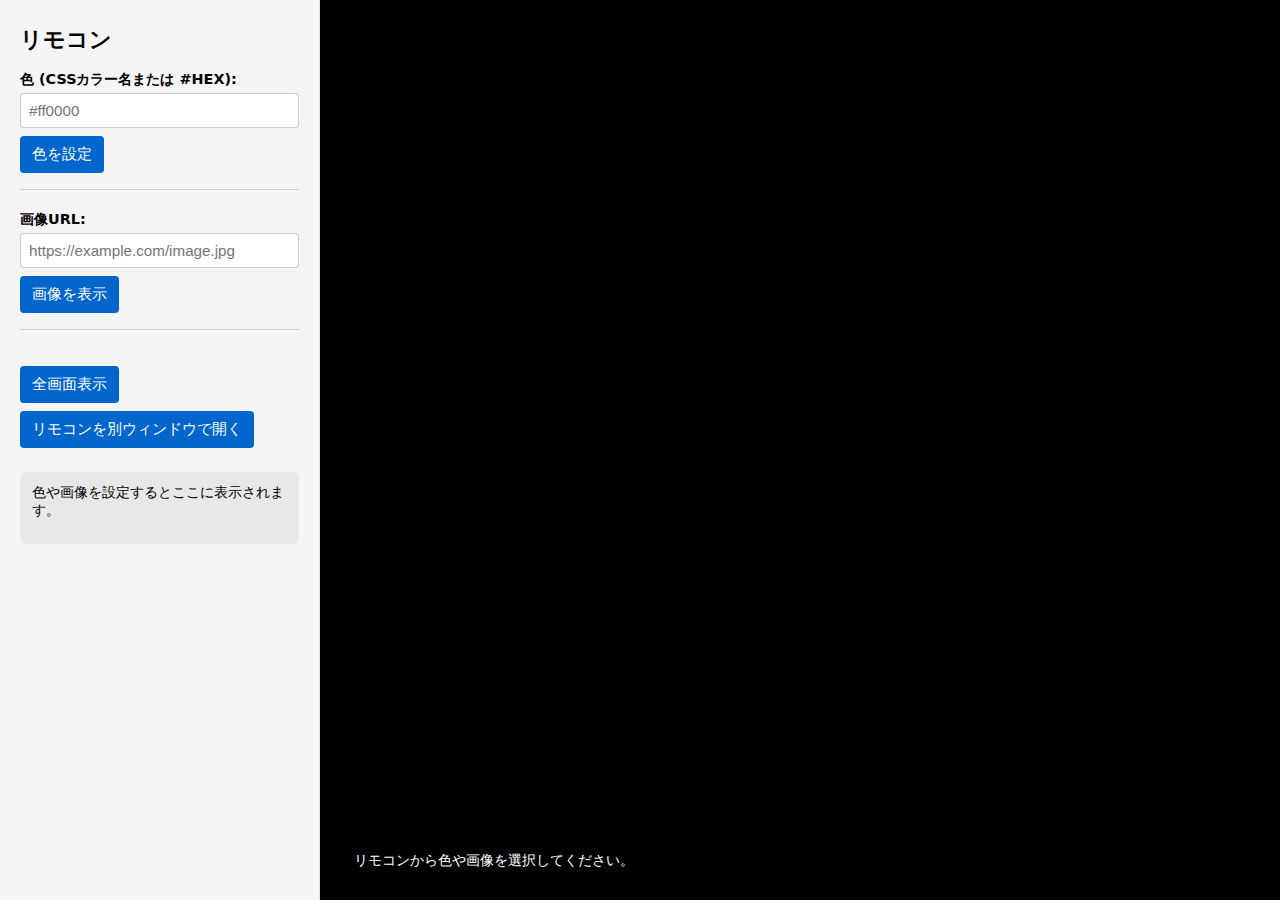
<file: index.html>
<!DOCTYPE html>
<html lang="ja">
<head>
  <meta charset="UTF-8" />
  <title>カラー・画像表示リモコン</title>
  <style>
    :root {
      color-scheme: light dark;
    }

    body,
    html {
      margin: 0;
      height: 100%;
      font-family: system-ui, -apple-system, BlinkMacSystemFont, "Segoe UI", sans-serif;
    }

    .container {
      display: flex;
      flex-direction: row;
      height: 100%;
    }

    .control-panel {
      width: 320px;
      padding: 24px 20px;
      background: #f5f5f5;
      box-sizing: border-box;
      overflow-y: auto;
      border-right: 1px solid rgba(0, 0, 0, 0.08);
    }

    .control-panel h1 {
      margin-top: 0;
      font-size: 1.4rem;
    }

    .control-panel label {
      font-size: 0.9rem;
      font-weight: 600;
      display: block;
      margin-bottom: 4px;
    }

    .control-panel input[type="text"],
    .control-panel input[type="url"] {
      width: 100%;
      padding: 8px;
      box-sizing: border-box;
      border: 1px solid rgba(0, 0, 0, 0.2);
      border-radius: 4px;
      font-size: 0.95rem;
    }

    .control-panel button {
      margin-top: 8px;
      display: inline-flex;
      align-items: center;
      gap: 6px;
      padding: 8px 12px;
      border: none;
      border-radius: 4px;
      background: #0066cc;
      color: white;
      font-size: 0.95rem;
      cursor: pointer;
      transition: background-color 0.2s ease-in-out;
    }

    .control-panel button:hover {
      background: #004c99;
    }

    .control-panel form + form,
    .control-panel form + hr,
    .control-panel hr + form,
    .control-panel hr + button {
      margin-top: 16px;
    }

    .control-panel hr {
      margin: 20px 0;
      border: none;
      border-top: 1px solid rgba(0, 0, 0, 0.15);
    }

    .info-box {
      margin-top: 24px;
      padding: 12px;
      background: rgba(0, 0, 0, 0.05);
      border-radius: 6px;
      font-size: 0.85rem;
      min-height: 3rem;
    }

    .display-area {
      flex: 1;
      position: relative;
    }

    iframe {
      border: none;
      width: 100%;
      height: 100%;
      background: #000;
    }

    @media (max-width: 960px) {
      .container {
        flex-direction: column;
      }

      .control-panel {
        width: 100%;
        border-right: none;
        border-bottom: 1px solid rgba(0, 0, 0, 0.08);
      }
    }
  </style>
</head>
<body>
  <div class="container">
    <div class="control-panel">
      <h1>リモコン</h1>
      <form id="colorForm">
        <label for="colorInput">色 (CSSカラー名または #HEX):</label>
        <input type="text" id="colorInput" name="color" placeholder="#ff0000" />
        <button type="button" id="colorButton">色を設定</button>
      </form>
      <hr />
      <form id="imageForm">
        <label for="imageUrl">画像URL:</label>
        <input type="url" id="imageUrl" name="imageUrl" placeholder="https://example.com/image.jpg" />
        <button type="button" id="imageButton">画像を表示</button>
      </form>
      <hr />
      <button type="button" id="fullscreenButton">全画面表示</button>
      <button type="button" id="popoutButton">リモコンを別ウィンドウで開く</button>
      <div class="info-box" id="info">色や画像を設定するとここに表示されます。</div>
    </div>
    <div class="display-area">
      <iframe id="displayFrame" src="display.html" title="表示画面"></iframe>
    </div>
  </div>

  <script>
    const displayFrame = document.getElementById('displayFrame');
    const infoBox = document.getElementById('info');
    const broadcastChannel = 'BroadcastChannel' in window ? new BroadcastChannel('ez-calibrate-control') : null;
    let remoteWindow = null;

    function updateInfo(message) {
      infoBox.textContent = message;
    }

    function sendMessage(data) {
      if (!displayFrame.contentWindow) {
        return;
      }
      displayFrame.contentWindow.postMessage(data, '*');
    }

    function applyCommand(command) {
      if (!command || typeof command !== 'object') {
        return false;
      }
      const { type, value } = command;
      if (type === 'color' && typeof value === 'string') {
        sendMessage({ type: 'color', value });
        updateInfo(`色: ${value}`);
        return true;
      } else if (type === 'image' && typeof value === 'string' && value.trim() !== '') {
        sendMessage({ type: 'image', value });
        updateInfo(`画像: ${value}`);
        return true;
      }
      return false;
    }

    function processCommand(command, { fromRemote = false, shouldBroadcast = true } = {}) {
      const applied = applyCommand(command);
      if (!applied) {
        return;
      }

      if (shouldBroadcast && broadcastChannel) {
        broadcastChannel.postMessage(command);
      }

      if (remoteWindow && remoteWindow.closed) {
        remoteWindow = null;
      }

      if (!fromRemote && remoteWindow && !remoteWindow.closed) {
        remoteWindow.postMessage(
          {
            type: 'ez-calibrate-command',
            payload: command,
            broadcasted: !!broadcastChannel,
          },
          '*',
        );
      }
    }

    function setColor() {
      const color = document.getElementById('colorInput').value.trim() || '#ffffff';
      processCommand({ type: 'color', value: color });
    }

    function setImage() {
      const url = document.getElementById('imageUrl').value.trim();
      if (!url) {
        updateInfo('画像URLを入力してください。');
        return;
      }
      processCommand({ type: 'image', value: url });
    }

    function openRemoteWindow() {
      if (remoteWindow && !remoteWindow.closed) {
        remoteWindow.focus();
        return;
      }
      remoteWindow = window.open('remote.html', 'ezCalibrateRemote', 'width=420,height=680');
      if (!remoteWindow) {
        updateInfo('ポップアップがブロックされました。別ウィンドウ表示を許可してください。');
      }
    }

    function enterFullScreen() {
      const iframe = displayFrame;
      if (iframe.requestFullscreen) {
        iframe.requestFullscreen();
      } else if (iframe.webkitRequestFullscreen) {
        iframe.webkitRequestFullscreen();
      } else if (iframe.mozRequestFullScreen) {
        iframe.mozRequestFullScreen();
      } else if (iframe.msRequestFullscreen) {
        iframe.msRequestFullscreen();
      } else {
        updateInfo('このブラウザでは全画面APIがサポートされていません。');
      }
    }

    document.getElementById('colorButton').addEventListener('click', setColor);
    document.getElementById('imageButton').addEventListener('click', setImage);
    document.getElementById('fullscreenButton').addEventListener('click', enterFullScreen);
    document.getElementById('popoutButton').addEventListener('click', openRemoteWindow);

    document.getElementById('colorInput').addEventListener('keydown', (event) => {
      if (event.key === 'Enter') {
        event.preventDefault();
        setColor();
      }
    });

    document.getElementById('imageUrl').addEventListener('keydown', (event) => {
      if (event.key === 'Enter') {
        event.preventDefault();
        setImage();
      }
    });

    broadcastChannel?.addEventListener('message', (event) => {
      processCommand(event.data, { fromRemote: true, shouldBroadcast: false });
    });

    window.addEventListener('message', (event) => {
      const data = event.data;
      if (!data || typeof data !== 'object') {
        return;
      }

      if (data.type === 'ez-calibrate-command' && data.payload && typeof data.payload === 'object') {
        const shouldBroadcast = broadcastChannel && data.broadcasted === false;
        processCommand(data.payload, { fromRemote: true, shouldBroadcast });
      }
    });

    window.addEventListener('beforeunload', () => {
      broadcastChannel?.close();
      if (remoteWindow && !remoteWindow.closed) {
        remoteWindow.close();
      }
    });
  </script>
</body>
</html>
</file>
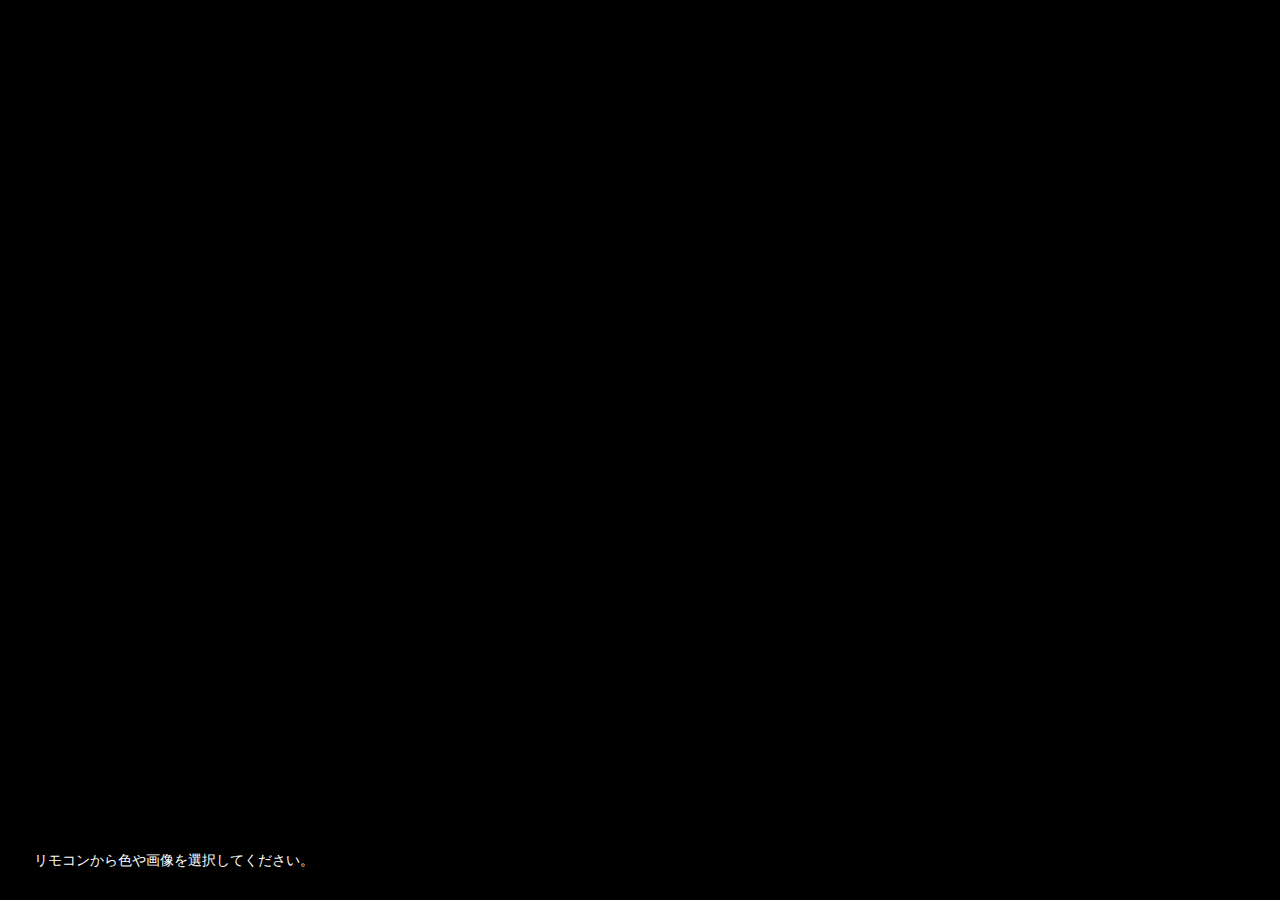
<file: display.html>
<!DOCTYPE html>
<html lang="ja">
<head>
  <meta charset="UTF-8" />
  <title>表示画面</title>
  <style>
    html,
    body {
      margin: 0;
      width: 100%;
      height: 100%;
      background: #000;
      overflow: hidden;
      font-family: system-ui, -apple-system, BlinkMacSystemFont, "Segoe UI", sans-serif;
      color: white;
    }

    #display {
      width: 100%;
      height: 100%;
      display: flex;
      align-items: center;
      justify-content: center;
      text-align: center;
      background-color: #000000;
      background-position: center;
      background-repeat: no-repeat;
      background-size: contain;
      position: relative;
    }

    #overlay-info {
      position: absolute;
      left: 20px;
      bottom: 20px;
      padding: 10px 14px;
      background: rgba(0, 0, 0, 0.45);
      border-radius: 6px;
      font-size: 0.9rem;
      line-height: 1.4;
      white-space: pre-line;
      max-width: min(90vw, 480px);
    }
  </style>
</head>
<body>
  <div id="display">
    <div id="overlay-info">リモコンから色や画像を選択してください。</div>
  </div>
  <script>
    const display = document.getElementById('display');
    const overlayInfo = document.getElementById('overlay-info');

    function showColor(color) {
      display.style.backgroundImage = '';
      display.style.backgroundColor = color;
      overlayInfo.textContent = `現在の色: ${color}`;
    }

    function showImage(imageUrl) {
      display.style.backgroundColor = '#000';
      display.style.backgroundImage = `url("${imageUrl}")`;
      display.style.backgroundSize = 'contain';
      display.style.backgroundRepeat = 'no-repeat';
      display.style.backgroundPosition = 'center';
      overlayInfo.textContent = `画像表示中:\n${imageUrl}`;
    }

    window.addEventListener('message', (event) => {
      const data = event.data || {};
      if (typeof data !== 'object') {
        return;
      }

      const { type, value } = data;
      if (type === 'color' && typeof value === 'string') {
        showColor(value);
      } else if (type === 'image' && typeof value === 'string') {
        showImage(value);
      }
    });
  </script>
</body>
</html>
</file>
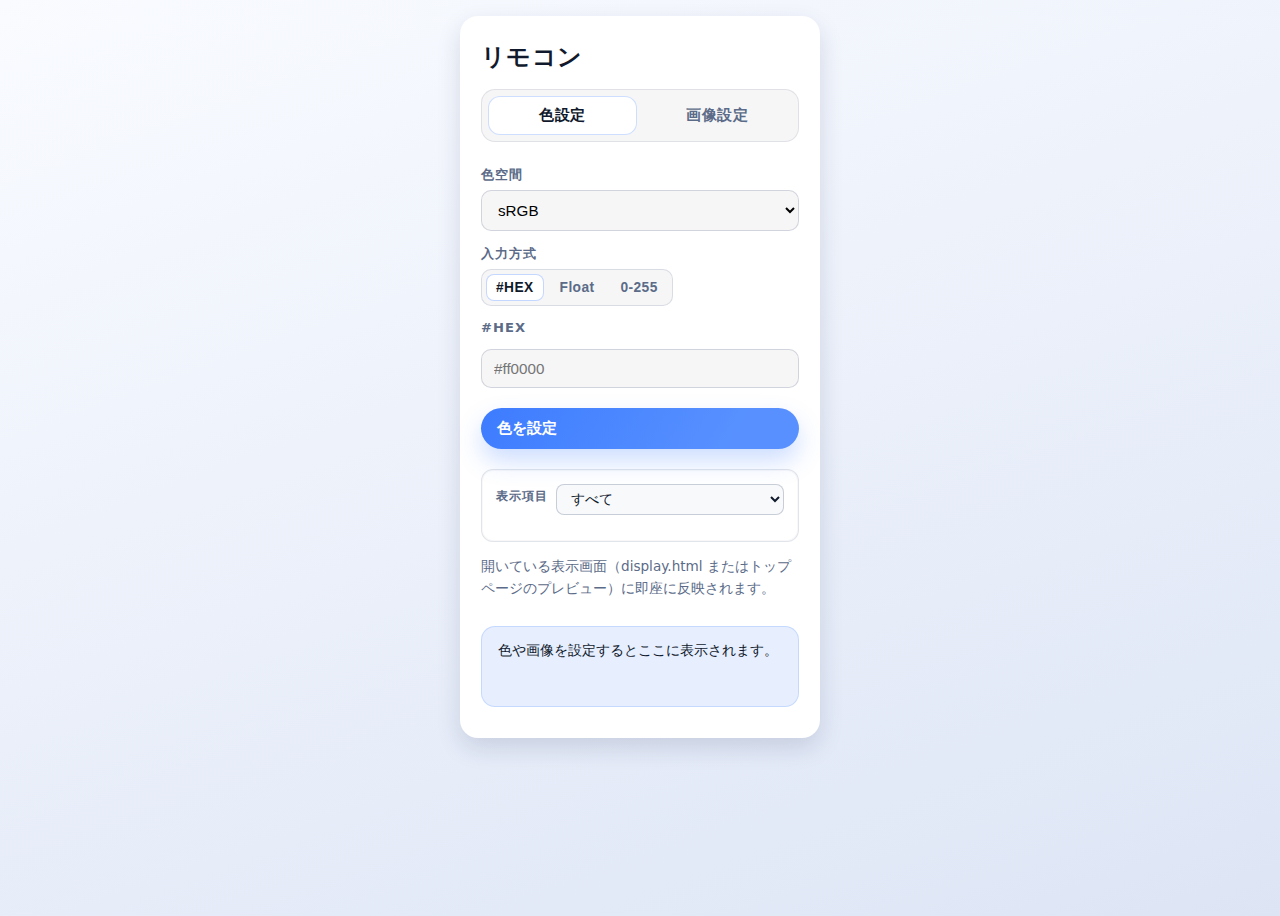
<file: remote.html>
<!DOCTYPE html>
<html lang="ja">
<head>
  <meta charset="UTF-8" />
  <title>リモコン（別ウィンドウ）</title>
  <link rel="stylesheet" href="styles/remote.css" />
</head>
<body>
  <div class="control-panel">
    <h1>リモコン</h1>
    <div class="tab-menu" role="tablist" aria-label="リモコン機能">
      <button
        type="button"
        class="tab-menu__tab is-active"
        id="tab-button-color"
        data-tab="color"
        role="tab"
        aria-selected="true"
        aria-controls="tab-panel-color"
      >
        色設定
      </button>
      <button
        type="button"
        class="tab-menu__tab"
        id="tab-button-image"
        data-tab="image"
        role="tab"
        aria-selected="false"
        aria-controls="tab-panel-image"
      >
        画像設定
      </button>
    </div>

    <div class="tab-panels">
      <section
        id="tab-panel-color"
        class="tab-panel is-active"
        role="tabpanel"
        aria-labelledby="tab-button-color"
      >
        <form id="colorForm" class="color-form">
          <div class="color-form__group">
            <label for="colorSpace">色空間</label>
            <select id="colorSpace" name="colorSpace" class="color-form__select">
              <option value="srgb">sRGB</option>
              <option value="linear">Linear</option>
              <option value="displayP3">Display P3</option>
              <option value="rec2020">Rec.2020</option>
              <option value="adobeRGB">Adobe RGB</option>
              <option value="xyz">CIE XYZ</option>
              <option value="cieluv">CIELUV</option>
            </select>
          </div>
          <div class="color-form__group">
            <span class="color-form__group-label">入力方式</span>
            <div class="input-mode-toggle" role="group" aria-label="入力方式">
              <button type="button" class="input-mode is-active" data-mode="hex">#HEX</button>
              <button type="button" class="input-mode" data-mode="float">Float</button>
              <button type="button" class="input-mode" data-mode="255">0-255</button>
            </div>
          </div>
          <div class="color-form__inputs">
            <div class="color-input-set is-active" data-mode="hex">
              <label for="colorHex">#HEX</label>
              <input type="text" id="colorHex" name="colorHex" placeholder="#ff0000" autocomplete="off" />
            </div>
            <div class="color-input-set" data-mode="float">
              <span class="color-input-set__legend">Float 値</span>
              <div class="color-input-set__components">
                <label class="color-input-set__component" for="colorFloat0">
                  <span class="color-input-set__label" data-component-index="0">R</span>
                  <input
                    type="number"
                    id="colorFloat0"
                    data-component-index="0"
                    step="0.0001"
                    inputmode="decimal"
                    autocomplete="off"
                  />
                </label>
                <label class="color-input-set__component" for="colorFloat1">
                  <span class="color-input-set__label" data-component-index="1">G</span>
                  <input
                    type="number"
                    id="colorFloat1"
                    data-component-index="1"
                    step="0.0001"
                    inputmode="decimal"
                    autocomplete="off"
                  />
                </label>
                <label class="color-input-set__component" for="colorFloat2">
                  <span class="color-input-set__label" data-component-index="2">B</span>
                  <input
                    type="number"
                    id="colorFloat2"
                    data-component-index="2"
                    step="0.0001"
                    inputmode="decimal"
                    autocomplete="off"
                  />
                </label>
              </div>
            </div>
            <div class="color-input-set" data-mode="255">
              <span class="color-input-set__legend">整数値 (0-255)</span>
              <div class="color-input-set__components">
                <label class="color-input-set__component" for="color255_0">
                  <span class="color-input-set__label" data-component-index="0">R</span>
                  <input
                    type="number"
                    id="color255_0"
                    data-component-index="0"
                    step="1"
                    inputmode="numeric"
                    autocomplete="off"
                  />
                </label>
                <label class="color-input-set__component" for="color255_1">
                  <span class="color-input-set__label" data-component-index="1">G</span>
                  <input
                    type="number"
                    id="color255_1"
                    data-component-index="1"
                    step="1"
                    inputmode="numeric"
                    autocomplete="off"
                  />
                </label>
                <label class="color-input-set__component" for="color255_2">
                  <span class="color-input-set__label" data-component-index="2">B</span>
                  <input
                    type="number"
                    id="color255_2"
                    data-component-index="2"
                    step="1"
                    inputmode="numeric"
                    autocomplete="off"
                  />
                </label>
              </div>
            </div>
          </div>
          <button type="button" id="colorButton" class="action-button">色を設定</button>
        </form>
        <div class="color-details">
          <div class="color-details__controls" id="colorDetailsControls" hidden>
            <label for="colorDetailsFilter" class="color-details__controls-label">表示項目</label>
            <select id="colorDetailsFilter" class="color-details__filter">
              <option value="all">すべて</option>
            </select>
          </div>
          <div class="color-details__body" id="colorDetailsBody" aria-live="polite"></div>
        </div>
      </section>
      <section
        id="tab-panel-image"
        class="tab-panel"
        role="tabpanel"
        aria-labelledby="tab-button-image"
        hidden
      >
        <form id="imageForm">
          <label for="imageUrl">画像URL:</label>
          <input type="url" id="imageUrl" name="imageUrl" placeholder="https://example.com/image.jpg" />
          <button type="button" id="imageButton" class="action-button">画像を表示</button>
        </form>
      </section>
    </div>
    <div class="hint">
      開いている表示画面（display.html またはトップページのプレビュー）に即座に反映されます。
    </div>
    <div class="info-box" id="info">色や画像を設定するとここに表示されます。</div>
  </div>

  <script src="assets/remote.js"></script>
</body>
</html>
</file>
<file: styles/remote.css>
:root {
  color-scheme: light;
  --bg-remote: linear-gradient(160deg, #f9fbff 0%, #dde5f5 100%);
  --panel-bg: #ffffff;
  --panel-shadow: 0 10px 32px rgba(23, 37, 84, 0.18);
  --text-primary: #111a2c;
  --text-muted: #5b6b88;
  --field-border: rgba(47, 63, 100, 0.18);
  --field-focus: rgba(61, 124, 255, 0.4);
  --accent: #3d7cff;
  --accent-hover: #2b5ed6;
  --info-bg: rgba(61, 124, 255, 0.12);
}

body,
html {
  margin: 0;
  height: 100%;
  font-family: system-ui, -apple-system, BlinkMacSystemFont, "Segoe UI", sans-serif;
  background: var(--bg-remote);
  color: var(--text-primary);
}

.control-panel {
  max-width: 360px;
  margin: 16px auto;
  padding: 24px 20px 30px;
  box-sizing: border-box;
  background: var(--panel-bg);
  border-radius: 18px;
  box-shadow: 0 10px 24px rgba(23, 37, 84, 0.14);
  border: 1px solid rgba(255, 255, 255, 0.5);
}

h1 {
  margin-top: 0;
  font-size: 1.5rem;
  letter-spacing: 0.02em;
}

label {
  font-size: 0.82rem;
  font-weight: 600;
  display: block;
  margin-bottom: 6px;
  color: var(--text-muted);
  text-transform: uppercase;
  letter-spacing: 0.08em;
}

.color-form__select,
input[type='text'],
input[type='url'],
.color-input-set input[type='number'] {
  width: 100%;
  padding: 10px 12px;
  box-sizing: border-box;
  border: 1px solid var(--field-border);
  border-radius: 10px;
  font-size: 0.95rem;
  background: rgba(17, 26, 44, 0.04);
  transition: border 0.2s ease, box-shadow 0.2s ease, background 0.2s ease;
}

.color-form__select:focus,
input[type='text']:focus,
input[type='url']:focus,
.color-input-set input[type='number']:focus {
  outline: none;
  border-color: var(--accent);
  box-shadow: 0 0 0 3px var(--field-focus);
  background: #fff;
}

.action-button {
  margin-top: 6px;
  display: inline-flex;
  align-items: center;
  gap: 6px;
  padding: 10px 16px;
  border: none;
  border-radius: 999px;
  background: linear-gradient(120deg, var(--accent) 0%, #5891ff 80%);
  color: white;
  font-size: 0.95rem;
  font-weight: 600;
  cursor: pointer;
  transition: transform 0.2s ease, box-shadow 0.2s ease, background 0.2s ease;
  box-shadow: 0 12px 24px rgba(61, 124, 255, 0.25);
}

.action-button:hover {
  transform: translateY(-1px);
  box-shadow: 0 18px 32px rgba(61, 124, 255, 0.3);
  background: linear-gradient(120deg, var(--accent-hover) 0%, #4c82ff 80%);
}

.action-button:active {
  transform: translateY(0);
  box-shadow: 0 10px 20px rgba(61, 124, 255, 0.25);
}

.tab-panels {
  margin-top: 24px;
}

.tab-menu {
  display: flex;
  gap: 6px;
  padding: 6px;
  background: rgba(17, 26, 44, 0.04);
  border-radius: 14px;
  border: 1px solid rgba(91, 107, 136, 0.15);
}

.tab-menu__tab {
  flex: 1;
  border: none;
  background: transparent;
  color: var(--text-muted);
  font-size: 0.92rem;
  font-weight: 600;
  letter-spacing: 0.04em;
  padding: 10px 14px;
  border-radius: 12px;
  cursor: pointer;
  transition: background 0.2s ease, color 0.2s ease, box-shadow 0.2s ease;
}

.tab-menu__tab:focus-visible {
  outline: 3px solid var(--field-focus);
  outline-offset: 1px;
}

.tab-menu__tab.is-active {
  background: #fff;
  color: var(--text-primary);
  box-shadow: inset 0 0 0 1px rgba(61, 124, 255, 0.25);
}

.tab-panel {
  margin-top: 10px;
}

.tab-panel[hidden] {
  display: none;
}

.tab-panel form + * {
  margin-top: 20px;
}

.info-box {
  margin-top: 26px;
  padding: 14px 16px;
  background: var(--info-bg);
  border-radius: 14px;
  font-size: 0.9rem;
  min-height: 3.2rem;
  color: var(--text-primary);
  border: 1px solid rgba(61, 124, 255, 0.2);
}

.hint {
  margin-top: 14px;
  font-size: 0.85rem;
  color: var(--text-muted);
  line-height: 1.6;
}

.template-panel {
  display: flex;
  flex-direction: column;
  gap: 16px;
}

.template-panel__lead {
  margin: 0;
  font-size: 0.88rem;
  line-height: 1.6;
  color: var(--text-muted);
}

.template-panel__empty {
  margin: 0;
  padding: 12px 14px;
  font-size: 0.86rem;
  color: var(--text-muted);
  background: rgba(17, 26, 44, 0.05);
  border: 1px dashed rgba(91, 107, 136, 0.28);
  border-radius: 12px;
}

.template-picker {
  display: flex;
  flex-direction: column;
  gap: 10px;
}

.template-picker__option {
  display: flex;
  align-items: flex-start;
  gap: 10px;
  cursor: pointer;
}

.template-picker__radio {
  margin-top: 6px;
}

.template-picker__content {
  flex: 1;
  padding: 12px 14px;
  border-radius: 12px;
  border: 1px solid rgba(91, 107, 136, 0.2);
  background: rgba(17, 26, 44, 0.04);
  transition: border 0.2s ease, box-shadow 0.2s ease, background 0.2s ease;
}

.template-picker__option:hover .template-picker__content {
  border-color: rgba(61, 124, 255, 0.35);
  box-shadow: 0 10px 22px rgba(61, 124, 255, 0.14);
  background: rgba(255, 255, 255, 0.65);
}

.template-picker__radio:focus-visible + .template-picker__content {
  box-shadow: 0 0 0 3px var(--field-focus);
  border-color: var(--accent);
  background: #fff;
}

.template-picker__radio:checked + .template-picker__content {
  border-color: var(--accent);
  box-shadow: 0 0 0 1px rgba(61, 124, 255, 0.4), 0 14px 28px rgba(61, 124, 255, 0.18);
  background: rgba(255, 255, 255, 0.85);
}

.template-picker__title {
  display: block;
  font-size: 0.96rem;
  font-weight: 600;
  color: var(--text-primary);
}

.template-picker__text {
  display: block;
  margin-top: 4px;
  font-size: 0.86rem;
  color: var(--text-muted);
  line-height: 1.5;
}

.template-preview {
  padding: 14px 16px;
  border-radius: 14px;
  border: 1px solid rgba(91, 107, 136, 0.16);
  background: rgba(17, 26, 44, 0.04);
  min-height: 96px;
  box-shadow: inset 0 0 0 1px rgba(255, 255, 255, 0.4);
}

.template-preview__card {
  display: flex;
  flex-direction: column;
  gap: 8px;
}

.template-preview__title {
  margin: 0;
  font-size: 1rem;
  font-weight: 600;
  color: var(--text-primary);
}

.template-preview__description {
  margin: 0;
  font-size: 0.9rem;
  color: var(--text-muted);
  line-height: 1.6;
}

.template-preview__highlights {
  margin: 6px 0 0;
  padding-left: 18px;
  font-size: 0.85rem;
  color: var(--text-muted);
  line-height: 1.5;
}

.template-preview__placeholder {
  margin: 0;
  font-size: 0.9rem;
  color: var(--text-muted);
  line-height: 1.6;
}

.color-form {
  display: flex;
  flex-direction: column;
  gap: 14px;
}

.color-form__group-label {
  display: block;
  font-size: 0.82rem;
  font-weight: 600;
  color: var(--text-muted);
  text-transform: uppercase;
  letter-spacing: 0.08em;
  margin-bottom: 6px;
}

.input-mode-toggle {
  display: inline-flex;
  gap: 6px;
  padding: 4px;
  background: rgba(17, 26, 44, 0.04);
  border-radius: 10px;
  border: 1px solid rgba(91, 107, 136, 0.18);
}

.input-mode {
  border: none;
  background: transparent;
  color: var(--text-muted);
  font-size: 0.86rem;
  font-weight: 600;
  letter-spacing: 0.03em;
  padding: 6px 10px;
  border-radius: 8px;
  cursor: pointer;
  transition: background 0.2s ease, color 0.2s ease, box-shadow 0.2s ease;
}

.input-mode.is-active {
  background: #fff;
  color: var(--text-primary);
  box-shadow: inset 0 0 0 1px rgba(61, 124, 255, 0.3);
}

.input-mode:focus-visible {
  outline: 3px solid var(--field-focus);
  outline-offset: 2px;
}

.input-mode[disabled],
.input-mode.is-disabled {
  opacity: 0.45;
  cursor: not-allowed;
}

.color-form__inputs {
  display: flex;
  flex-direction: column;
  gap: 10px;
}

.color-input-set {
  display: none;
  flex-direction: column;
  gap: 8px;
}

.color-input-set.is-active {
  display: flex;
}

.color-input-set.is-disabled {
  display: none !important;
}

.color-input-set__legend {
  font-size: 0.76rem;
  font-weight: 600;
  color: var(--text-muted);
  text-transform: uppercase;
  letter-spacing: 0.08em;
}

.color-input-set__components {
  display: grid;
  grid-template-columns: repeat(3, minmax(0, 1fr));
  gap: 8px;
}

.color-input-set__component {
  display: flex;
  flex-direction: column;
  gap: 6px;
}

.color-input-set__label {
  font-size: 0.78rem;
  font-weight: 600;
  color: var(--text-muted);
  letter-spacing: 0.08em;
}

.color-details {
  margin-top: 18px;
  padding: 14px;
  background: #fff;
  border-radius: 12px;
  border: 1px solid rgba(91, 107, 136, 0.18);
  box-shadow: inset 0 0 0 1px rgba(17, 26, 44, 0.03);
}

.color-details__controls {
  display: flex;
  align-items: center;
  gap: 8px;
  margin-bottom: 12px;
}

.color-details__controls-label {
  font-size: 0.78rem;
  font-weight: 600;
  color: var(--text-muted);
  letter-spacing: 0.08em;
}

.color-details__filter {
  flex: 1;
  min-width: 0;
  font-size: 0.85rem;
  padding: 6px 10px;
  border-radius: 8px;
  border: 1px solid rgba(91, 107, 136, 0.3);
  background: #f8f9fb;
  color: var(--text-primary);
}

.color-details__title {
  margin: 0 0 10px;
  font-size: 0.82rem;
  font-weight: 700;
  text-transform: uppercase;
  letter-spacing: 0.1em;
  color: var(--text-muted);
}

.color-details__cards {
  display: flex;
  flex-direction: column;
  gap: 10px;
  max-height: 240px;
  overflow-y: auto;
  padding-right: 2px;
}

.color-details__card {
  padding: 12px 14px;
  border-radius: 10px;
  border: 1px solid rgba(91, 107, 136, 0.16);
  background: rgba(248, 249, 251, 0.8);
  box-shadow: inset 0 0 0 1px rgba(17, 26, 44, 0.02);
}

.color-details__card-title {
  margin: 0 0 8px;
  font-size: 0.88rem;
  font-weight: 700;
  letter-spacing: 0.04em;
  color: var(--text-primary);
}

.color-details__list {
  margin: 0;
  display: flex;
  flex-direction: column;
  gap: 6px;
}

.color-details__list-row {
  display: flex;
  justify-content: space-between;
  align-items: baseline;
  gap: 12px;
}

.color-details__term {
  margin: 0;
  font-size: 0.72rem;
  font-weight: 700;
  text-transform: uppercase;
  letter-spacing: 0.08em;
  color: var(--text-muted);
  flex: 0 0 auto;
}

.color-details__value {
  margin: 0;
  flex: 1;
  font-size: 0.84rem;
  font-family: 'SFMono-Regular', 'Roboto Mono', 'Menlo', monospace;
  color: var(--text-primary);
  text-align: right;
  word-break: break-word;
}

.color-details__empty {
  margin: 0;
  font-size: 0.85rem;
  color: var(--text-muted);
  line-height: 1.5;
}

.info-box {
  white-space: pre-line;
}

.delta-section {
  display: flex;
  flex-direction: column;
  gap: 18px;
}

.delta-reference {
  padding: 14px 16px;
  border-radius: 12px;
  border: 1px solid rgba(91, 107, 136, 0.18);
  background: rgba(17, 26, 44, 0.04);
  box-shadow: inset 0 0 0 1px rgba(255, 255, 255, 0.4);
}

.delta-reference__title {
  margin: 0 0 10px;
  font-size: 0.86rem;
  font-weight: 700;
  text-transform: uppercase;
  letter-spacing: 0.08em;
  color: var(--text-muted);
}

.delta-reference__list {
  margin: 0;
  display: flex;
  flex-direction: column;
  gap: 6px;
}

.delta-reference__row {
  display: flex;
  justify-content: space-between;
  gap: 12px;
  align-items: baseline;
}

.delta-reference__term {
  margin: 0;
  font-size: 0.76rem;
  font-weight: 700;
  text-transform: uppercase;
  letter-spacing: 0.08em;
  color: var(--text-muted);
  flex: 0 0 auto;
}

.delta-reference__value {
  margin: 0;
  font-size: 0.84rem;
  font-family: 'SFMono-Regular', 'Roboto Mono', 'Menlo', monospace;
  color: var(--text-primary);
  text-align: right;
  flex: 1;
  word-break: break-word;
}

.delta-reference__message {
  margin: 0;
  font-size: 0.86rem;
  color: var(--text-muted);
  line-height: 1.6;
}

.delta-form {
  display: flex;
  flex-direction: column;
  gap: 14px;
  padding: 14px;
  border-radius: 12px;
  border: 1px solid rgba(91, 107, 136, 0.18);
  background: #fff;
  box-shadow: inset 0 0 0 1px rgba(17, 26, 44, 0.03);
}

.delta-form__lead {
  margin: 0;
  font-size: 0.88rem;
  line-height: 1.6;
  color: var(--text-muted);
}

.delta-form__group {
  display: flex;
  flex-direction: column;
  gap: 6px;
}

.delta-form__select {
  width: 100%;
  padding: 10px 12px;
  border-radius: 10px;
  border: 1px solid var(--field-border);
  background: rgba(17, 26, 44, 0.04);
  font-size: 0.95rem;
  transition: border 0.2s ease, box-shadow 0.2s ease, background 0.2s ease;
}

.delta-form__select:focus {
  outline: none;
  border-color: var(--accent);
  box-shadow: 0 0 0 3px var(--field-focus);
  background: #fff;
}

.delta-form__components {
  display: grid;
  grid-template-columns: repeat(3, minmax(0, 1fr));
  gap: 8px;
}

.delta-form__component {
  display: flex;
  flex-direction: column;
  gap: 6px;
}

.delta-form__component-label {
  font-size: 0.78rem;
  font-weight: 600;
  color: var(--text-muted);
  letter-spacing: 0.08em;
}

.delta-result {
  padding: 14px;
  border-radius: 12px;
  border: 1px solid rgba(91, 107, 136, 0.18);
  background: #fff;
  box-shadow: inset 0 0 0 1px rgba(17, 26, 44, 0.03);
}

.delta-result__card {
  display: flex;
  flex-direction: column;
  gap: 10px;
}

.delta-result__message {
  margin: 0;
  font-size: 0.86rem;
  color: var(--text-muted);
  line-height: 1.6;
}

.delta-result__title {
  margin: 0 0 8px;
  font-size: 0.88rem;
  font-weight: 700;
  letter-spacing: 0.04em;
  color: var(--text-primary);
}

.delta-result__value {
  margin: 0 0 10px;
  font-size: 1.4rem;
  font-weight: 700;
  color: var(--accent);
}

.delta-result__details {
  margin: 0;
  display: flex;
  flex-direction: column;
  gap: 6px;
}

.delta-result__row {
  display: flex;
  justify-content: space-between;
  align-items: baseline;
  gap: 12px;
}

.delta-result__term {
  margin: 0;
  font-size: 0.76rem;
  font-weight: 700;
  text-transform: uppercase;
  letter-spacing: 0.08em;
  color: var(--text-muted);
  flex: 0 0 auto;
}

.delta-result__value-text {
  margin: 0;
  font-size: 0.84rem;
  font-family: 'SFMono-Regular', 'Roboto Mono', 'Menlo', monospace;
  color: var(--text-primary);
  text-align: right;
  flex: 1;
  word-break: break-word;
}
</file>
